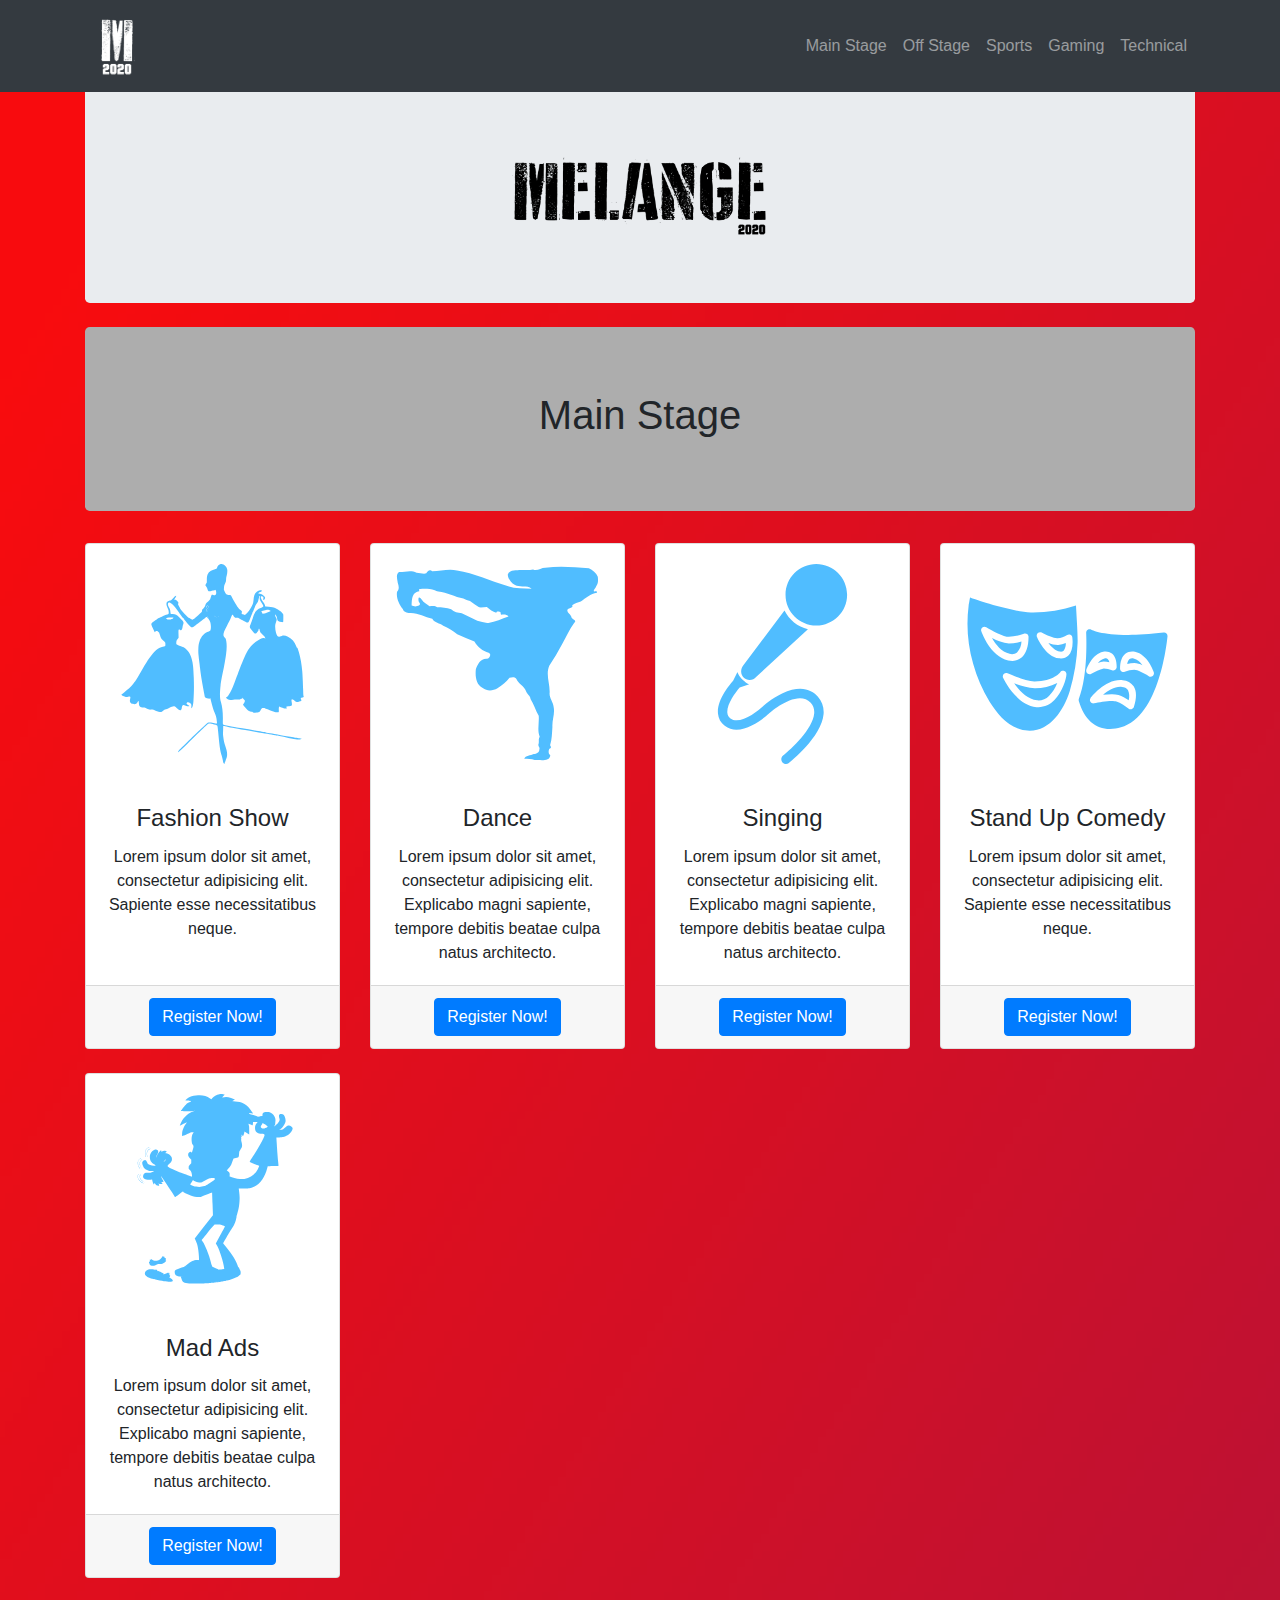
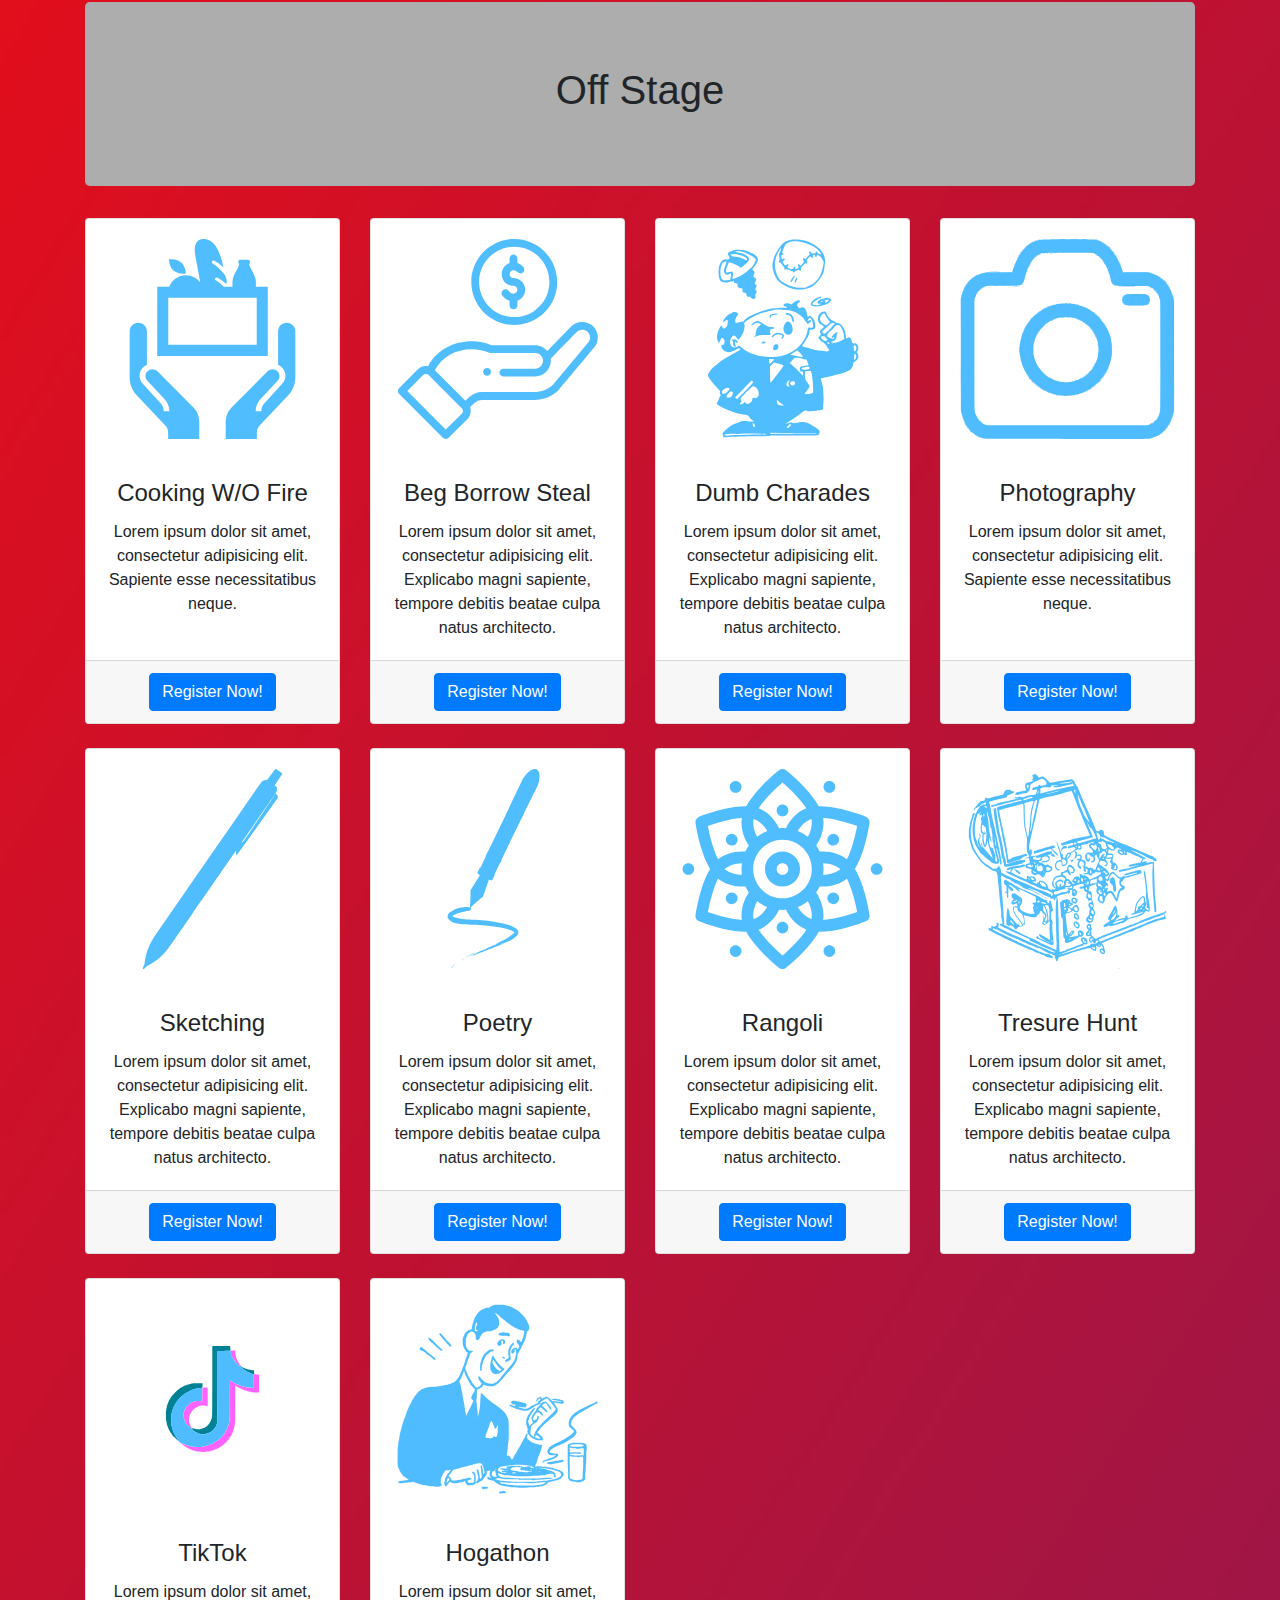
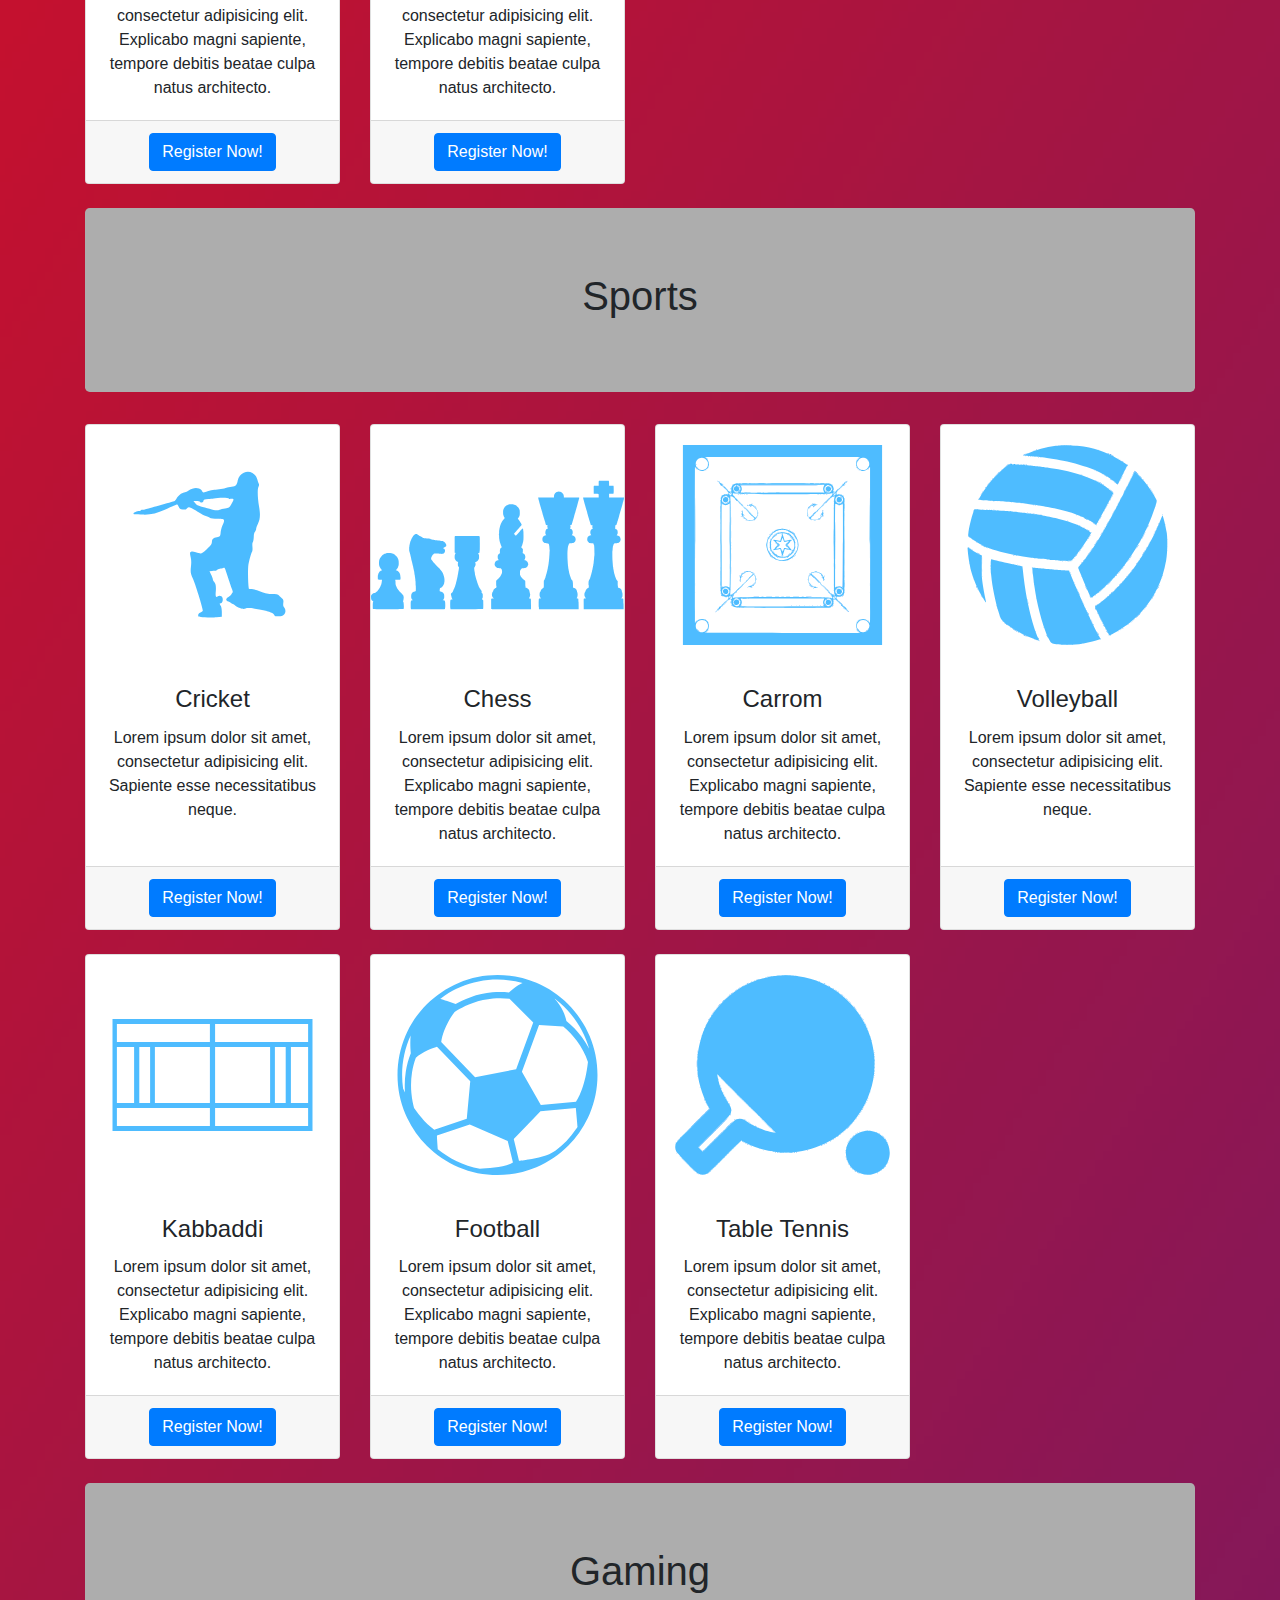
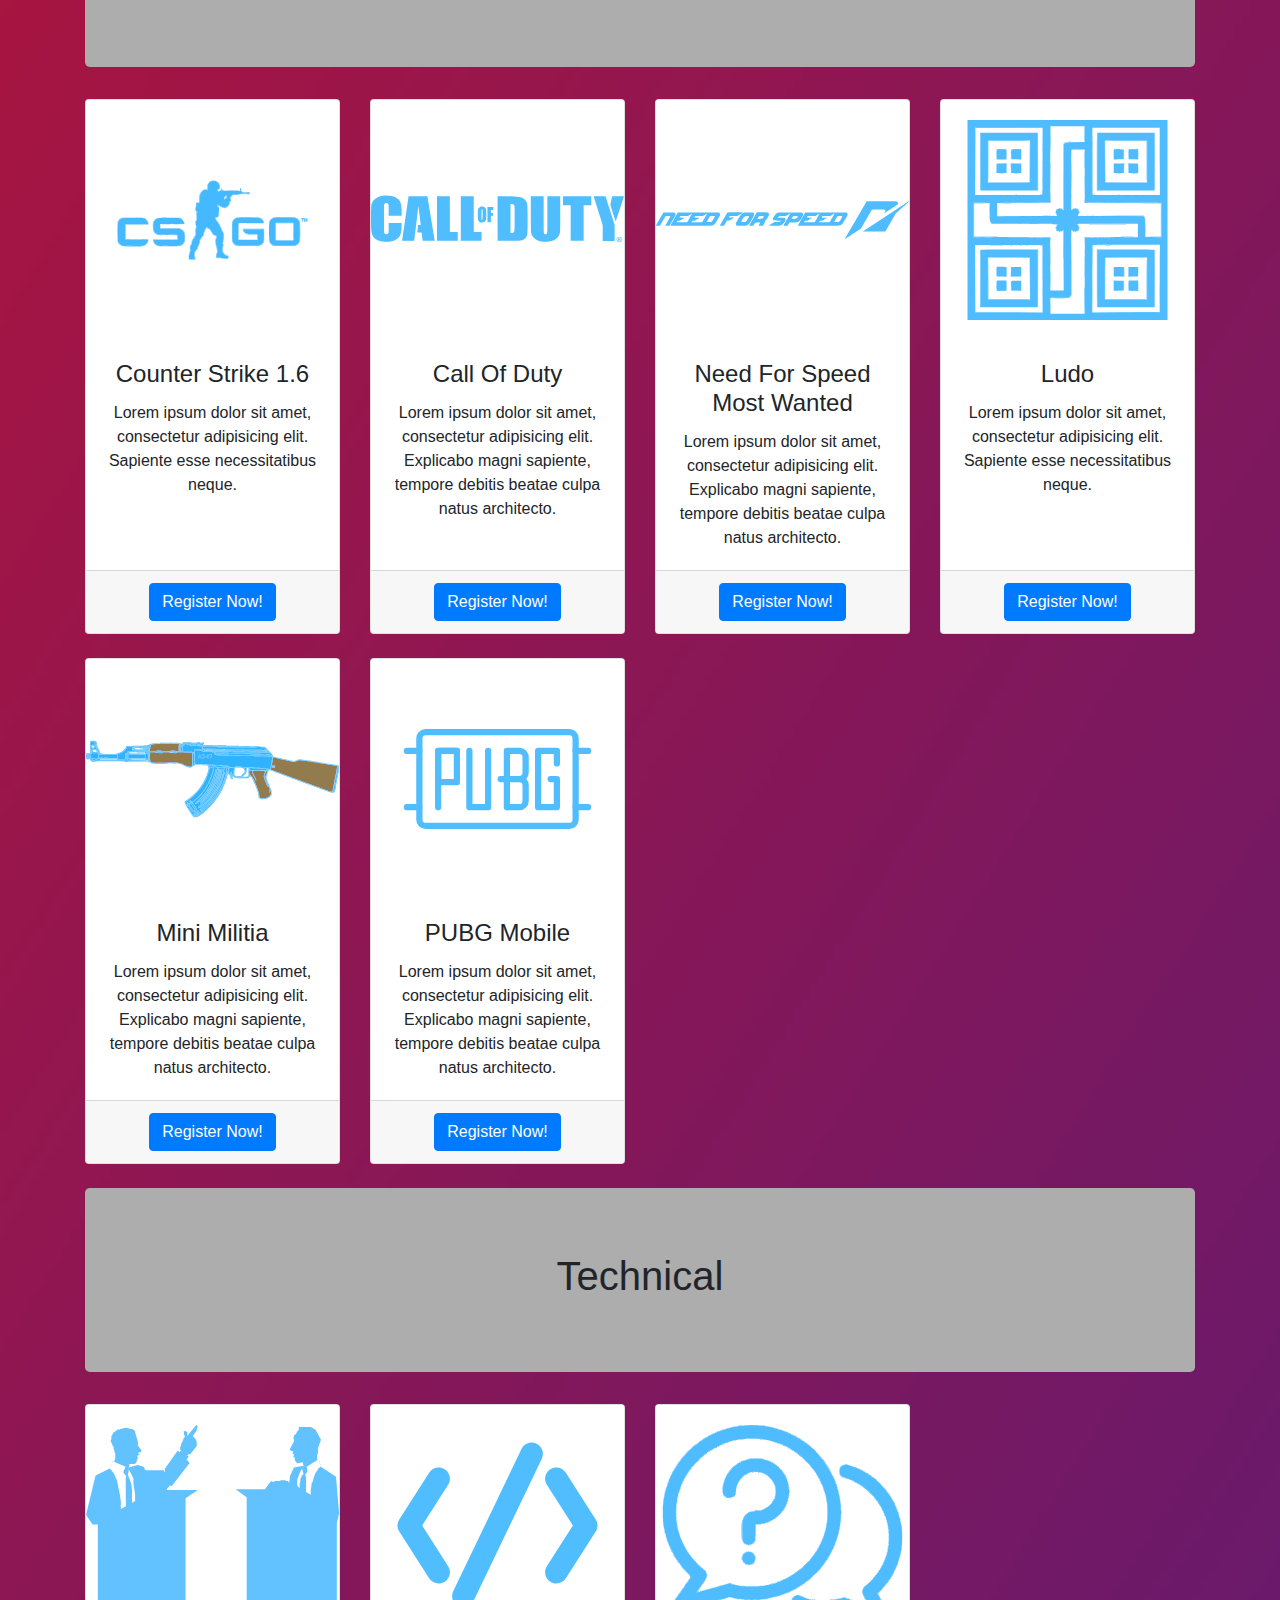
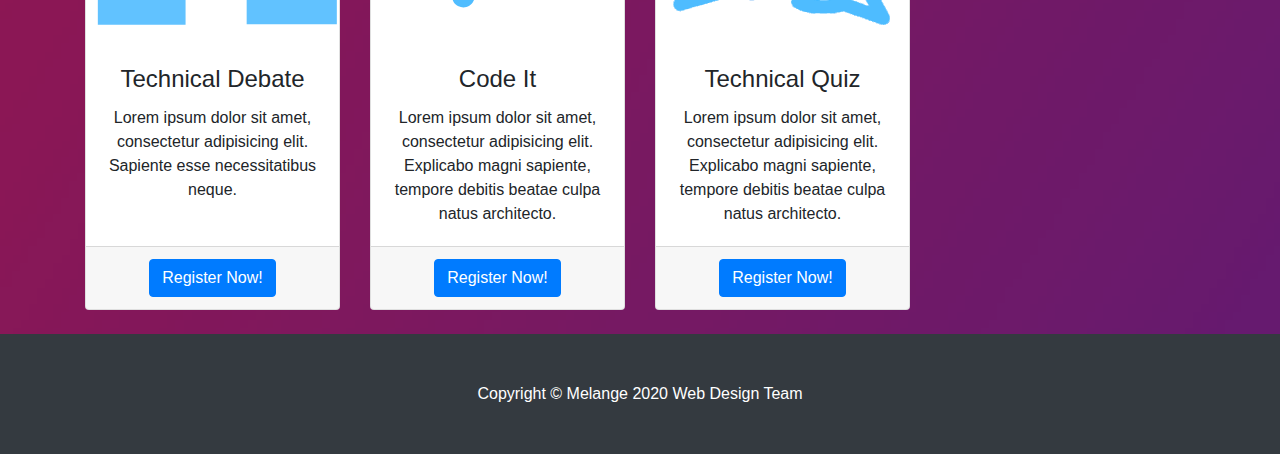
<file: public/events/events.html>
<!DOCTYPE html>
<html lang="en">

<head>

  <meta charset="utf-8">
  <meta name="viewport" content="width=device-width, initial-scale=1, shrink-to-fit=no">
  <meta name="description" content="">
  <meta name="author" content="">

  <title>Events of Melange 2020</title>

  <!-- Bootstrap core CSS -->
  <link href="vendor/bootstrap/css/bootstrap.min.css" rel="stylesheet">
  <link rel="icon" href="../img/logo/Melange 2020 Logo White-01.png" style="filter: invert();" type="image/icon type" />

  <!-- Custom styles for this template -->
  <link href="css/heroic-features.css" rel="stylesheet">

</head>

<body>

  <!-- Navigation -->
  <nav class="navbar navbar-expand-lg navbar-dark bg-dark fixed-top">
    <div class="container">
      <a class="navbar-brand" href="../index.html"><img src="../img/logo/Melange 2020 Logo White-01.png"
          class="MiniLogo" alt="" srcset=""></a>
      <button class="navbar-toggler" type="button" data-toggle="collapse" data-target="#navbarResponsive"
        aria-controls="navbarResponsive" aria-expanded="false" aria-label="Toggle navigation">
        <span class="navbar-toggler-icon"></span>
      </button>
      <div class="collapse navbar-collapse" id="navbarResponsive">
        <ul class="navbar-nav ml-auto">
          <li class="nav-item">
            <a class="nav-link" href="#main">Main Stage
              <span class="sr-only">(current)</span>
            </a>
          </li>
          <li class="nav-item">
            <a class="nav-link" href="#off">Off Stage</a>
          </li>
          <li class="nav-item">
            <a class="nav-link" href="#sports">Sports</a>
          </li>
          <li class="nav-item">
            <a class="nav-link" href="#gaming">Gaming</a>
          </li>
          <li class="nav-item">
            <a class="nav-link" href="#technical">Technical</a>
          </li>
        </ul>
      </div>
    </div>
  </nav>

  <!-- Page Content -->
  <div class="container">

    <!-- Jumbotron Header -->
    <header class="jumbotron my-4">
      <center>
        <!-- <h1 class="display-3">Melange 2020 Welcomes you!</h1> -->
        <img src="../img/logo/Melange 2020 Logo Black.png" class="MainLogo" alt="" srcset="">
      </center>
      <!-- <p class="lead">Lorem ipsum dolor sit amet, consectetur adipisicing elit. Ipsa, ipsam, eligendi, in quo sunt
        possimus non incidunt odit vero aliquid similique quaerat nam nobis illo aspernatur vitae fugiat numquam
        repellat.</p> -->
      <!-- <a href="#" class="btn btn-primary btn-lg">Call to action!</a> -->
    </header>

    <!-- Page Features -->
    <center>
      <div class="container jumbotron gr">
        <h1 class="display-5" id="main"> Main Stage </h1>
      </div>
    </center>
    <div class="row text-center">

      <div class="col-lg-3 col-md-6 mb-4">
        <div class="card h-100 carda">
          <!-- <img class="card-img-top" src="http://placehold.it/500x325" alt=""> --><img class="card-img-top vec"
            src="./img/fashion.svg" alt="">
          <div class="card-body">
            <h4 class="card-title">Fashion Show</h4>
            <p class="card-text">Lorem ipsum dolor sit amet, consectetur adipisicing elit. Sapiente esse necessitatibus
              neque.</p>
          </div>
          <div class="card-footer">
            <a href="#" class="btn btn-primary">Register Now!</a>
          </div>
        </div>
      </div>

      <div class="col-lg-3 col-md-6 mb-4">
        <div class="card h-100">
          <img class="card-img-top vec" src="./img/dance.svg" alt="">
          <div class="card-body">
            <h4 class="card-title">Dance</h4>
            <p class="card-text">Lorem ipsum dolor sit amet, consectetur adipisicing elit. Explicabo magni sapiente,
              tempore debitis beatae culpa natus architecto.</p>
          </div>
          <div class="card-footer">
            <a href="#" class="btn btn-primary">Register Now!</a>
          </div>
        </div>
      </div>

      <div class="col-lg-3 col-md-6 mb-4">
        <div class="card h-100">
          <img class="card-img-top vec" src="./img/stand.svg" alt="">
          <div class="card-body">
            <h4 class="card-title">Singing

            </h4>
            <p class="card-text">Lorem ipsum dolor sit amet, consectetur adipisicing elit. Explicabo magni sapiente,
              tempore debitis beatae culpa natus architecto.</p>
          </div>
          <div class="card-footer">
            <a href="#" class="btn btn-primary">Register Now!</a>
          </div>
        </div>
      </div>

      <div class="col-lg-3 col-md-6 mb-4">
        <div class="card h-100">
          <img class="card-img-top vec" src="./img/stan.svg" alt="">
          <div class="card-body">
            <h4 class="card-title">Stand Up Comedy</h4>
            <p class="card-text">Lorem ipsum dolor sit amet, consectetur adipisicing elit. Sapiente esse necessitatibus
              neque.</p>
          </div>
          <div class="card-footer">
            <a href="#" class="btn btn-primary">Register Now!</a>
          </div>
        </div>
      </div>

      <div class="col-lg-3 col-md-6 mb-4">
        <div class="card h-100">
          <img class="card-img-top vec" src="./img/mad.svg" alt="">
          <div class="card-body">
            <h4 class="card-title">Mad Ads

            </h4>
            <p class="card-text">Lorem ipsum dolor sit amet, consectetur adipisicing elit. Explicabo magni sapiente,
              tempore debitis beatae culpa natus architecto.</p>
          </div>
          <div class="card-footer">
            <a href="#" class="btn btn-primary">Register Now!</a>
          </div>
        </div>
      </div>


    </div>
    <!-- /.row -->
    <!-- Page Features -->
    <center>
      <div class="container jumbotron gr">
        <h1 class="display-5" id="off"> Off Stage </h1>
      </div>
    </center>
    <div class="row text-center">

      <div class="col-lg-3 col-md-6 mb-4">
        <div class="card h-100">
          <!-- <img class="card-img-top" src="http://placehold.it/500x325" alt=""> --><img class="card-img-top vec"
            src="./img/food.svg" alt="">
          <div class="card-body">
            <h4 class="card-title">Cooking W/O Fire</h4>
            <p class="card-text">Lorem ipsum dolor sit amet, consectetur adipisicing elit. Sapiente esse necessitatibus
              neque.</p>
          </div>
          <div class="card-footer">
            <a href="#" class="btn btn-primary">Register Now!</a>
          </div>
        </div>
      </div>

      <div class="col-lg-3 col-md-6 mb-4">
        <div class="card h-100">
          <img class="card-img-top vec" src="./img/beg.svg" alt="">
          <div class="card-body">
            <h4 class="card-title">Beg Borrow Steal</h4>
            <p class="card-text">Lorem ipsum dolor sit amet, consectetur adipisicing elit. Explicabo magni sapiente,
              tempore debitis beatae culpa natus architecto.</p>
          </div>
          <div class="card-footer">
            <a href="#" class="btn btn-primary">Register Now!</a>
          </div>
        </div>
      </div>

      <div class="col-lg-3 col-md-6 mb-4">
        <div class="card h-100">
          <img class="card-img-top vec" src="./img/dumb.svg" alt="">
          <div class="card-body">
            <h4 class="card-title">Dumb Charades

            </h4>
            <p class="card-text">Lorem ipsum dolor sit amet, consectetur adipisicing elit. Explicabo magni sapiente,
              tempore debitis beatae culpa natus architecto.</p>
          </div>
          <div class="card-footer">
            <a href="#" class="btn btn-primary">Register Now!</a>
          </div>
        </div>
      </div>

      <div class="col-lg-3 col-md-6 mb-4">
        <div class="card h-100">
          <img class="card-img-top vec" src="./img/photography.svg" alt="">
          <div class="card-body">
            <h4 class="card-title">Photography</h4>
            <p class="card-text">Lorem ipsum dolor sit amet, consectetur adipisicing elit. Sapiente esse necessitatibus
              neque.</p>
          </div>
          <div class="card-footer">
            <a href="#" class="btn btn-primary">Register Now!</a>
          </div>
        </div>
      </div>

      <div class="col-lg-3 col-md-6 mb-4">
        <div class="card h-100">
          <img class="card-img-top vec" src="./img/sketch.svg" alt="">
          <div class="card-body">
            <h4 class="card-title">Sketching

            </h4>
            <p class="card-text">Lorem ipsum dolor sit amet, consectetur adipisicing elit. Explicabo magni sapiente,
              tempore debitis beatae culpa natus architecto.</p>
          </div>
          <div class="card-footer">
            <a href="#" class="btn btn-primary">Register Now!</a>
          </div>
        </div>
      </div>
      <div class="col-lg-3 col-md-6 mb-4">
        <div class="card h-100">
          <img class="card-img-top vec" src="./img/poetry.svg" alt="">
          <div class="card-body">
            <h4 class="card-title">Poetry

            </h4>
            <p class="card-text">Lorem ipsum dolor sit amet, consectetur adipisicing elit. Explicabo magni sapiente,
              tempore debitis beatae culpa natus architecto.</p>
          </div>
          <div class="card-footer">
            <a href="#" class="btn btn-primary">Register Now!</a>
          </div>
        </div>
      </div>
      <div class="col-lg-3 col-md-6 mb-4">
        <div class="card h-100">
          <img class="card-img-top vec" src="./img/rangoli.svg" alt="">
          <div class="card-body">
            <h4 class="card-title">Rangoli

            </h4>
            <p class="card-text">Lorem ipsum dolor sit amet, consectetur adipisicing elit. Explicabo magni sapiente,
              tempore debitis beatae culpa natus architecto.</p>
          </div>
          <div class="card-footer">
            <a href="#" class="btn btn-primary">Register Now!</a>
          </div>
        </div>
      </div>
      <div class="col-lg-3 col-md-6 mb-4">
        <div class="card h-100">
          <img class="card-img-top vec" src="./img/treasure.svg" alt="">
          <div class="card-body">
            <h4 class="card-title">Tresure Hunt

            </h4>
            <p class="card-text">Lorem ipsum dolor sit amet, consectetur adipisicing elit. Explicabo magni sapiente,
              tempore debitis beatae culpa natus architecto.</p>
          </div>
          <div class="card-footer">
            <a href="#" class="btn btn-primary">Register Now!</a>
          </div>
        </div>
      </div>
      <div class="col-lg-3 col-md-6 mb-4">
        <div class="card h-100">
          <img class="card-img-top vec" src="./img/tiktok.svg" alt="">
          <div class="card-body">
            <h4 class="card-title">TikTok

            </h4>
            <p class="card-text">Lorem ipsum dolor sit amet, consectetur adipisicing elit. Explicabo magni sapiente,
              tempore debitis beatae culpa natus architecto.</p>
          </div>
          <div class="card-footer">
            <a href="#" class="btn btn-primary">Register Now!</a>
          </div>
        </div>
      </div>
      <div class="col-lg-3 col-md-6 mb-4">
        <div class="card h-100">
          <img class="card-img-top vec" src="./img/hogathon.svg" alt="">
          <div class="card-body">
            <h4 class="card-title">Hogathon

            </h4>
            <p class="card-text">Lorem ipsum dolor sit amet, consectetur adipisicing elit. Explicabo magni sapiente,
              tempore debitis beatae culpa natus architecto.</p>
          </div>
          <div class="card-footer">
            <a href="#" class="btn btn-primary">Register Now!</a>
          </div>
        </div>
      </div>



    </div>
    <!-- /.row -->
    <!-- Page Features -->
    <center>
      <div class="container jumbotron gr">
        <h1 class="display-5" id="sports"> Sports </h1>
      </div>
    </center>
    <div class="row text-center">

      <div class="col-lg-3 col-md-6 mb-4">
        <div class="card h-100">
          <!-- <img class="card-img-top" src="http://placehold.it/500x325" alt=""> --><img class="card-img-top vec"
            src="./img/cricket.svg" alt="">
          <div class="card-body">
            <h4 class="card-title">Cricket</h4>
            <p class="card-text">Lorem ipsum dolor sit amet, consectetur adipisicing elit. Sapiente esse necessitatibus
              neque.</p>
          </div>
          <div class="card-footer">
            <a href="#" class="btn btn-primary">Register Now!</a>
          </div>
        </div>
      </div>

      <div class="col-lg-3 col-md-6 mb-4">
        <div class="card h-100">
          <img class="card-img-top vec" src="./img/chess.svg" alt="">
          <div class="card-body">
            <h4 class="card-title">Chess</h4>
            <p class="card-text">Lorem ipsum dolor sit amet, consectetur adipisicing elit. Explicabo magni sapiente,
              tempore debitis beatae culpa natus architecto.</p>
          </div>
          <div class="card-footer">
            <a href="#" class="btn btn-primary">Register Now!</a>
          </div>
        </div>
      </div>

      <div class="col-lg-3 col-md-6 mb-4">
        <div class="card h-100">
          <img class="card-img-top vec" src="./img/carrom.svg" alt="">
          <div class="card-body">
            <h4 class="card-title">Carrom

            </h4>
            <p class="card-text">Lorem ipsum dolor sit amet, consectetur adipisicing elit. Explicabo magni sapiente,
              tempore debitis beatae culpa natus architecto.</p>
          </div>
          <div class="card-footer">
            <a href="#" class="btn btn-primary">Register Now!</a>
          </div>
        </div>
      </div>

      <div class="col-lg-3 col-md-6 mb-4">
        <div class="card h-100">
          <img class="card-img-top vec" src="./img/volleyball.svg" alt="">
          <div class="card-body">
            <h4 class="card-title">Volleyball</h4>
            <p class="card-text">Lorem ipsum dolor sit amet, consectetur adipisicing elit. Sapiente esse necessitatibus
              neque.</p>
          </div>
          <div class="card-footer">
            <a href="#" class="btn btn-primary">Register Now!</a>
          </div>
        </div>
      </div>

      <div class="col-lg-3 col-md-6 mb-4">
        <div class="card h-100">
          <img class="card-img-top vec" src="./img/kabbaddi.svg" alt="">
          <div class="card-body">
            <h4 class="card-title">Kabbaddi

            </h4>
            <p class="card-text">Lorem ipsum dolor sit amet, consectetur adipisicing elit. Explicabo magni sapiente,
              tempore debitis beatae culpa natus architecto.</p>
          </div>
          <div class="card-footer">
            <a href="#" class="btn btn-primary">Register Now!</a>
          </div>
        </div>
      </div>
      <div class="col-lg-3 col-md-6 mb-4">
        <div class="card h-100">
          <img class="card-img-top vec" src="./img/football.svg" alt="">
          <div class="card-body">
            <h4 class="card-title">Football

            </h4>
            <p class="card-text">Lorem ipsum dolor sit amet, consectetur adipisicing elit. Explicabo magni sapiente,
              tempore debitis beatae culpa natus architecto.</p>
          </div>
          <div class="card-footer">
            <a href="#" class="btn btn-primary">Register Now!</a>
          </div>
        </div>
      </div>
      <div class="col-lg-3 col-md-6 mb-4">
        <div class="card h-100">
          <img class="card-img-top vec" src="./img/tableTennis.svg" alt="">
          <div class="card-body">
            <h4 class="card-title">Table Tennis

            </h4>
            <p class="card-text">Lorem ipsum dolor sit amet, consectetur adipisicing elit. Explicabo magni sapiente,
              tempore debitis beatae culpa natus architecto.</p>
          </div>
          <div class="card-footer">
            <a href="#" class="btn btn-primary">Register Now!</a>
          </div>
        </div>
      </div>



    </div>
    <!-- /.row -->
    <!-- Page Features -->
    <center>
      <div class="container jumbotron gr">
        <h1 class="display-5" id="gaming"> Gaming </h1>
      </div>
    </center>
    <div class="row text-center">

      <div class="col-lg-3 col-md-6 mb-4">
        <div class="card h-100">
          <!-- <img class="card-img-top" src="http://placehold.it/500x325" alt=""> --><img class="card-img-top vec"
            src="./img/cs.svg" alt="">
          <div class="card-body">
            <h4 class="card-title">Counter Strike 1.6</h4>
            <p class="card-text">Lorem ipsum dolor sit amet, consectetur adipisicing elit. Sapiente esse necessitatibus
              neque.</p>
          </div>
          <div class="card-footer">
            <a href="#" class="btn btn-primary">Register Now!</a>
          </div>
        </div>
      </div>

      <div class="col-lg-3 col-md-6 mb-4">
        <div class="card h-100">
          <img class="card-img-top vec" src="./img/call-of-duty.svg" alt="">
          <div class="card-body">
            <h4 class="card-title">Call Of Duty</h4>
            <p class="card-text">Lorem ipsum dolor sit amet, consectetur adipisicing elit. Explicabo magni sapiente,
              tempore debitis beatae culpa natus architecto.</p>
          </div>
          <div class="card-footer">
            <a href="#" class="btn btn-primary">Register Now!</a>
          </div>
        </div>
      </div>

      <div class="col-lg-3 col-md-6 mb-4">
        <div class="card h-100">
          <img class="card-img-top vec" src="./img/nfs.svg" alt="">
          <div class="card-body">
            <h4 class="card-title">Need For Speed Most Wanted

            </h4>
            <p class="card-text">Lorem ipsum dolor sit amet, consectetur adipisicing elit. Explicabo magni sapiente,
              tempore debitis beatae culpa natus architecto.</p>
          </div>
          <div class="card-footer">
            <a href="#" class="btn btn-primary">Register Now!</a>
          </div>
        </div>
      </div>

      <div class="col-lg-3 col-md-6 mb-4">
        <div class="card h-100">
          <img class="card-img-top vec" src="./img/ludo.svg" alt="">
          <div class="card-body">
            <h4 class="card-title">Ludo</h4>
            <p class="card-text">Lorem ipsum dolor sit amet, consectetur adipisicing elit. Sapiente esse necessitatibus
              neque.</p>
          </div>
          <div class="card-footer">
            <a href="#" class="btn btn-primary">Register Now!</a>
          </div>
        </div>
      </div>

      <div class="col-lg-3 col-md-6 mb-4">
        <div class="card h-100">
          <img class="card-img-top vec" src="./img/mini.svg" alt="">
          <div class="card-body">
            <h4 class="card-title">Mini Militia

            </h4>
            <p class="card-text">Lorem ipsum dolor sit amet, consectetur adipisicing elit. Explicabo magni sapiente,
              tempore debitis beatae culpa natus architecto.</p>
          </div>
          <div class="card-footer">
            <a href="#" class="btn btn-primary">Register Now!</a>
          </div>
        </div>
      </div>
      <div class="col-lg-3 col-md-6 mb-4">
        <div class="card h-100">
          <img class="card-img-top vec" src="./img/Pubg (1).svg" alt="">
          <div class="card-body">
            <h4 class="card-title">PUBG Mobile

            </h4>
            <p class="card-text">Lorem ipsum dolor sit amet, consectetur adipisicing elit. Explicabo magni sapiente,
              tempore debitis beatae culpa natus architecto.</p>
          </div>
          <div class="card-footer">
            <a href="#" class="btn btn-primary">Register Now!</a>
          </div>
        </div>
      </div>


    </div>
    <!-- /.row -->
    <!-- Page Features -->
    <center>
      <div class="container jumbotron gr">
        <h1 class="display-5" id="technical"> Technical </h1>
      </div>
    </center>
    <div class="row text-center">

      <div class="col-lg-3 col-md-6 mb-4">
        <div class="card h-100">
          <!-- <img class="card-img-top" src="http://placehold.it/500x325" alt=""> --><img class="card-img-top vec"
            src="./img/debate.svg" alt="">
          <div class="card-body">
            <h4 class="card-title">Technical Debate</h4>
            <p class="card-text">Lorem ipsum dolor sit amet, consectetur adipisicing elit. Sapiente esse necessitatibus
              neque.</p>
          </div>
          <div class="card-footer">
            <a href="#" class="btn btn-primary">Register Now!</a>
          </div>
        </div>
      </div>

      <div class="col-lg-3 col-md-6 mb-4">
        <div class="card h-100">
          <img class="card-img-top vec" src="./img/code.svg" alt="">
          <div class="card-body">
            <h4 class="card-title">Code It</h4>
            <p class="card-text">Lorem ipsum dolor sit amet, consectetur adipisicing elit. Explicabo magni sapiente,
              tempore debitis beatae culpa natus architecto.</p>
          </div>
          <div class="card-footer">
            <a href="#" class="btn btn-primary">Register Now!</a>
          </div>
        </div>
      </div>

      <div class="col-lg-3 col-md-6 mb-4">
        <div class="card h-100">
          <img class="card-img-top vec" src="./img/quiz.svg" alt="">
          <div class="card-body">
            <h4 class="card-title">Technical Quiz

            </h4>
            <p class="card-text">Lorem ipsum dolor sit amet, consectetur adipisicing elit. Explicabo magni sapiente,
              tempore debitis beatae culpa natus architecto.</p>
          </div>
          <div class="card-footer">
            <a href="#" class="btn btn-primary">Register Now!</a>
          </div>
        </div>
      </div>

    </div>
    <!-- /.row -->
  </div>
  <!-- /.container -->

  <!-- Footer -->
  <footer class="py-5 bg-dark">
    <div class="container">
      <p class="m-0 text-center text-white">Copyright &copy; Melange 2020 <a class="micro"
          href="https://vamshiprasad.ga" target="_blank">Web</a> Design Team </p>
    </div>
    <!-- /.container -->
  </footer>

  <!-- Bootstrap core JavaScript -->
  <script src="vendor/jquery/jquery.min.js"></script>
  <script src="vendor/bootstrap/js/bootstrap.bundle.min.js"></script>

</body>

</html>
</file>
<file: public/events/css/heroic-features.css>
/*!
 * Start Bootstrap - Heroic Features (https://startbootstrap.com/template-overviews/heroic-features)
 * Copyright 2013-2019 Start Bootstrap
 * Licensed under MIT (https://github.com/BlackrockDigital/startbootstrap-heroic-features/blob/master/LICENSE)
 */
body {
  padding-top: 56px;
  background: url(../../img/back1.png) no-repeat;
  background-size: cover;
}

html {
  scroll-behavior: smooth;
}

.gr {
  background: rgb(173, 173, 173);
}

.MainLogo {
  width: 20vw;
}

.MiniLogo {
  width: 5vw;
  filter: invert();
}

.vec {
  align-self: center;
  margin: 20px;
  height: 200px;
  filter: invert(64%) sepia(48%) saturate(1210%) hue-rotate(175deg) brightness(101%) contrast(101%);
}

.micro {
  text-decoration: none;
  color: white;
}

@media (max-width: 580px) {
  .MiniLogo {
    width: 15vw;
    filter: invert();
  }

  .vec {
    width: 250px;
    align-self: center;
    margin: 10px;
  }

  .MainLogo {
    margin-top: 100px;
    padding-top: 100px;
    width: 70vw;
  }
}
</file>
